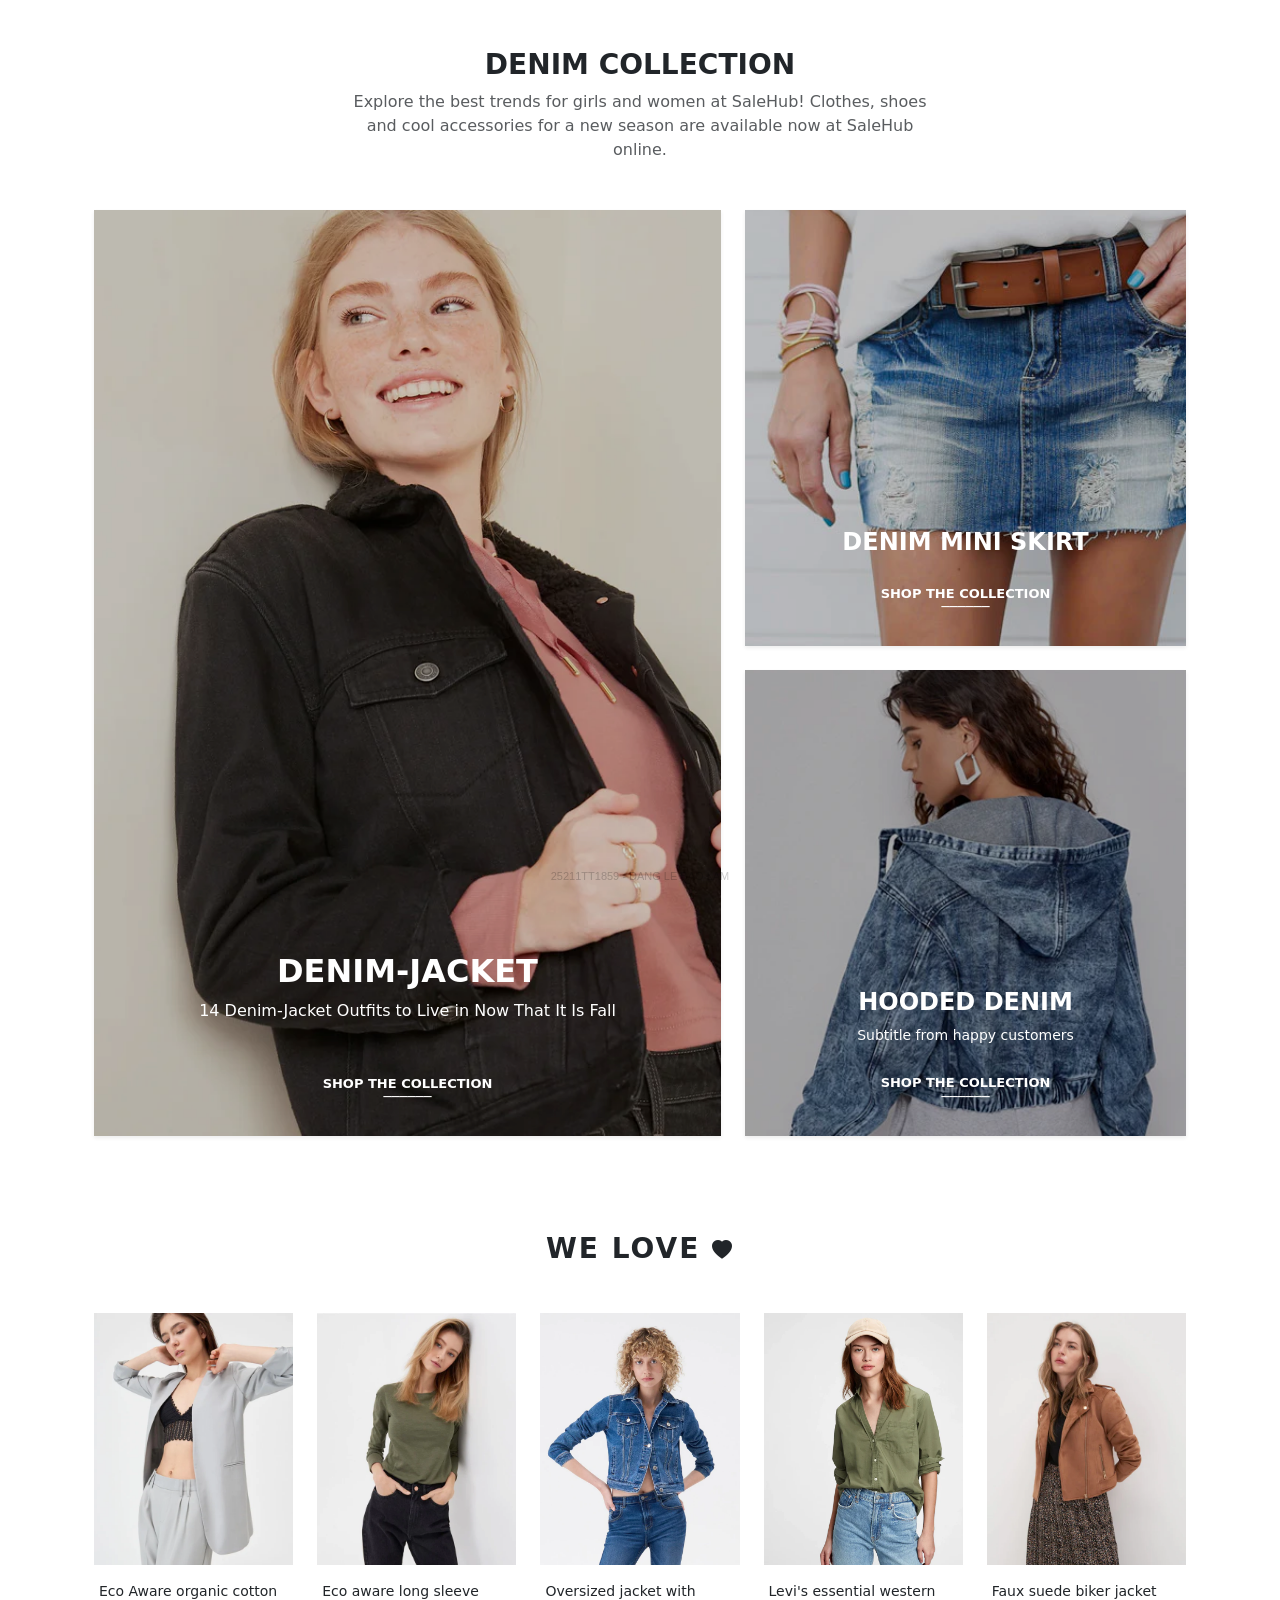
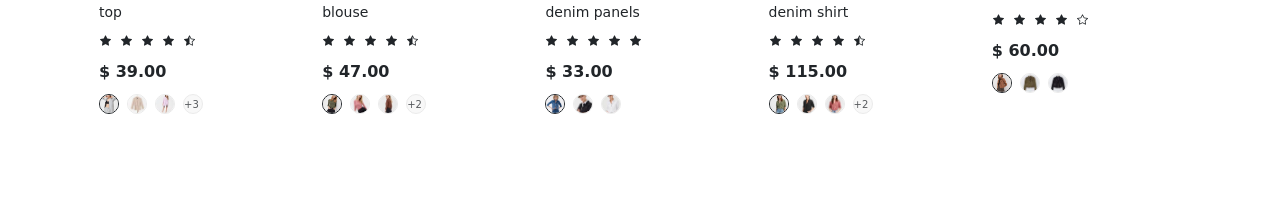
<file: body1.html>
<!DOCTYPE html>
<html lang="en">
<head>
    <meta charset="UTF-8">
    <meta name="viewport" content="width=device-width, initial-scale=1.0">
    <title>Do An 1 - Denim Collection</title>
    <link href="https://cdn.jsdelivr.net/npm/bootstrap@5.3.0/dist/css/bootstrap.min.css" rel="stylesheet">
    <link rel="stylesheet" href="https://cdn.jsdelivr.net/npm/bootstrap-icons@1.11.3/font/bootstrap-icons.min.css">
    <link href="public/css/effect.css" rel="stylesheet">
</head>
<body>
    <div class="body container py-5">
        
        <div class="phan1 mb-5">
            <div class="chude1 text-center mb-4">
                <h3 class="fw-bold text-uppercase">Denim Collection</h3>
                <p class="text-muted mx-auto" style="max-width: 600px;">Explore the best trends for girls and women at SaleHub! Clothes, shoes and cool accessories for a new season are available now at SaleHub online.</p>
            </div>
            <div class="row justify-content-center">
                <div class="box1 row g-4">
                    <div class="col-md-7">
                        <div class="box1-1 position-relative overflow-hidden shadow-sm">
                            <div class="content-box">
                                <h2 class="fw-bold ">DENIM-JACKET</h2>
                                <p class="mb-5">14 Denim-Jacket Outfits to Live in Now That It Is Fall</p>
                                <a href="#" class="shop-link cancellink mb-0 lh-1">SHOP THE COLLECTION</a>
                                <p class="mb-0 lh-1" style="margin-top: -15px;">______</p>
                            </div>
                        </div>
                    </div>

                    <div class="col-md-5 d-flex flex-column gap-4">
                        <div class="box1-2 position-relative overflow-hidden shadow-sm flex-grow-1">
                            <div class="content-box">
                                <h3 class="fw-bold fs-4 mb-4">DENIM MINI SKIRT</h3>
                                <a href="#" class="shop-link cancellink mb-0 lh-1">SHOP THE COLLECTION</a>
                                <p class="mb-0 lh-1" style="margin-top: -15px;">______</p>
                            </div>
                        </div>
                        <div class="box1-3 position-relative overflow-hidden shadow-sm flex-grow-1">
                            <div class="content-box">
                                <h3 class="fw-bold fs-4">HOODED DENIM</h3>
                                <p class="small mb-4">Subtitle from happy customers</p>
                                <a href="#" class="shop-link cancellink">SHOP THE COLLECTION</a>
                                <p class="mb-0 lh-1" style="margin-top: -15px;">______</p>
                            </div>
                        </div>
                    </div>
                </div>
            </div>
        </div>

        <div class="phan2 container py-5">
    <div class="chude2 text-center mb-5">
        <h3 class="fw-bold text-uppercase" style="letter-spacing: 2px;">We Love <span class="bi bi-heart-fill fs-5"></span></h3>
    </div>

    <div class="box2 row row-cols-1 row-cols-md-5 g-4 text-center">
        
        <div class="col">
            <div class="box2-1 h-100">
                <div class="img-wrapper mb-3">
                    <img src="public/img/1_35559729-bb4f-477a-afbb-d695451b9719_540x.jpg" class="img-fluid" alt="product">
                </div>
                <p class="mb-1 dd1" style="font-size: 14px;">Eco Aware organic cotton top</p>
                <div class="danh-gia-sao text-dark small mb-2 dd1">
                    <i class="bi bi-star-fill"></i><i class="bi bi-star-fill"></i><i class="bi bi-star-fill"></i><i class="bi bi-star-fill"></i><i class="bi bi-star-half"></i>
                </div>
                <p class="fw-bold mb-2 dd1">$ 39.00</p>
                <div class="icontron d-flex justify-content-center gap-2 dd1">
                    <span class="dot-color border-dark"><img src="public/img/1_35559729-bb4f-477a-afbb-d695451b9719_540x.jpg"></span>
                    <span class="dot-color"><img src="public/img/5_bcff670c-87f8-47c7-a8f5-7aa2b3e8b472_50x50.jpg"></span>
                    <span class="dot-color"><img src="public/img/1_5cb5d1e1-2c31-499b-9010-ccac2fecf49e_50x50.jpg"></span>
                    <span class="dot-color text-muted" style="font-size: 10px; line-height: 20px;">+3</span>
                </div>
            </div>
        </div>

        <div class="col">
            <div class="box2-2 h-100">
                <div class="img-wrapper mb-3">
                    <img src="public/img/1_bc70b428-ba01-434a-87f7-7fc276929722_540x.jpg" class="img-fluid" alt="product">
                </div>
                <p class="mb-1 dd1" style="font-size: 14px;">Eco aware long sleeve blouse</p>
                <div class="danh-gia-sao text-dark small mb-2 dd1">
                    <i class="bi bi-star-fill"></i><i class="bi bi-star-fill"></i><i class="bi bi-star-fill"></i><i class="bi bi-star-fill"></i><i class="bi bi-star-half"></i>
                </div>
                <p class="fw-bold mb-2 dd1">$ 47.00</p>
                <div class="icontron d-flex justify-content-center gap-2 dd1">
                    <span class="dot-color border-dark"><img src="public/img/1_bc70b428-ba01-434a-87f7-7fc276929722_540x.jpg"></span>
                    <span class="dot-color"><img src="public/img/5_f262bbb4-ddec-4217-8446-2ac307e0ad96_50x50.jpg"></span>
                    <span class="dot-color"><img src="public/img/9_50x50.jpg"></span>
                    <span class="dot-color text-muted" style="font-size: 10px; line-height: 20px;">+2</span>
                </div>
            </div>
        </div>

        <div class="col">
            <div class="box2-3 h-100">
                <div class="img-wrapper mb-3">
                    <img src="public/img/5_225b97d3-5005-45cf-b46e-3d7d6ea50d47_720x.jpg" class="img-fluid" alt="product">
                </div>
                <p class="mb-1 dd1" style="font-size: 14px;">Oversized jacket with denim panels</p>
                <div class="danh-gia-sao text-dark small mb-2 dd1">
                    <i class="bi bi-star-fill"></i><i class="bi bi-star-fill"></i><i class="bi bi-star-fill"></i><i class="bi bi-star-fill"></i><i class="bi bi-star-fill"></i>
                </div>
                <p class="fw-bold mb-2 dd1">$ 33.00</p>
                <div class="icontron d-flex justify-content-center gap-2 dd1">
                    <span class="dot-color border-dark"><img src="public/img/5_225b97d3-5005-45cf-b46e-3d7d6ea50d47_720x.jpg"></span>
                    <span class="dot-color"><img src="public/img/1_e35958cd-3f41-4262-85ab-017f8a776679_50x50.jpg"></span>
                    <span class="dot-color"><img src="public/img/1_d698b06f-6999-4580-ac7e-b27317b686f4_50x50.jpg"></span>
                </div>
            </div>
        </div>

        <div class="col">
            <div class="box2-4 h-100">
                <div class="img-wrapper mb-3">
                    <img src="public/img/1_c0df3076-19c1-4535-a664-270cf6e05ab5_720x.jpg" class="img-fluid" alt="product">
                </div>
                <p class="mb-1 dd1" style="font-size: 14px;">Levi's essential western denim shirt</p>
                <div class="danh-gia-sao text-dark small mb-2 dd1">
                    <i class="bi bi-star-fill"></i><i class="bi bi-star-fill"></i><i class="bi bi-star-fill"></i><i class="bi bi-star-fill"></i><i class="bi bi-star-half"></i>
                </div>
                <p class="fw-bold mb-2 dd1">$ 115.00</p>
                <div class="icontron d-flex justify-content-center gap-2 dd1">
                    <span class="dot-color border-dark"><img src="public/img/1_c0df3076-19c1-4535-a664-270cf6e05ab5_720x.jpg"></span>
                    <span class="dot-color"><img src="public/img/6_bcd1a33d-2c02-407b-a5a5-6c1b3e43199b_50x50.jpg"></span>
                    <span class="dot-color"><img src="public/img/7_7d379fe4-a861-4ff4-a474-15b70e999b6a_50x50.jpg"></span>
                    <span class="dot-color text-muted" style="font-size: 10px; line-height: 20px;">+2</span>
                </div>
            </div>
        </div>

        <div class="col">
            <div class="box2-5 h-100">
                <div class="img-wrapper mb-3">
                    <img src="public/img/1_8624266d-ffc8-44db-b030-5f62c62138d5_540x.jpg" class="img-fluid" alt="product">
                </div>
                <p class="mb-1 dd1" style="font-size: 14px;">Faux suede biker jacket</p>
                <div class="danh-gia-sao text-dark small mb-2 dd1">
                    <i class="bi bi-star-fill"></i><i class="bi bi-star-fill"></i><i class="bi bi-star-fill"></i><i class="bi bi-star-fill"></i><i class="bi bi-star"></i>
                </div>
                <p class="fw-bold mb-2 dd1">$ 60.00</p>
                <div class="icontron d-flex justify-content-center gap-2 dd1">
                    <span class="dot-color border-dark"><img src="public/img/1_8624266d-ffc8-44db-b030-5f62c62138d5_540x.jpg"></span>
                    <span class="dot-color"><img src="public/img/4_134c3653-e3f1-4c43-8367-086c066c1762_50x50.jpg"></span>
                    <span class="dot-color"><img src="public/img/6_357432d4-bdfd-446f-aaff-fd28dbba3109_50x50.jpg"></span>
                </div>
            </div>
        </div>
    </div>
</div>
    </div>
</body>
</html>
</file>
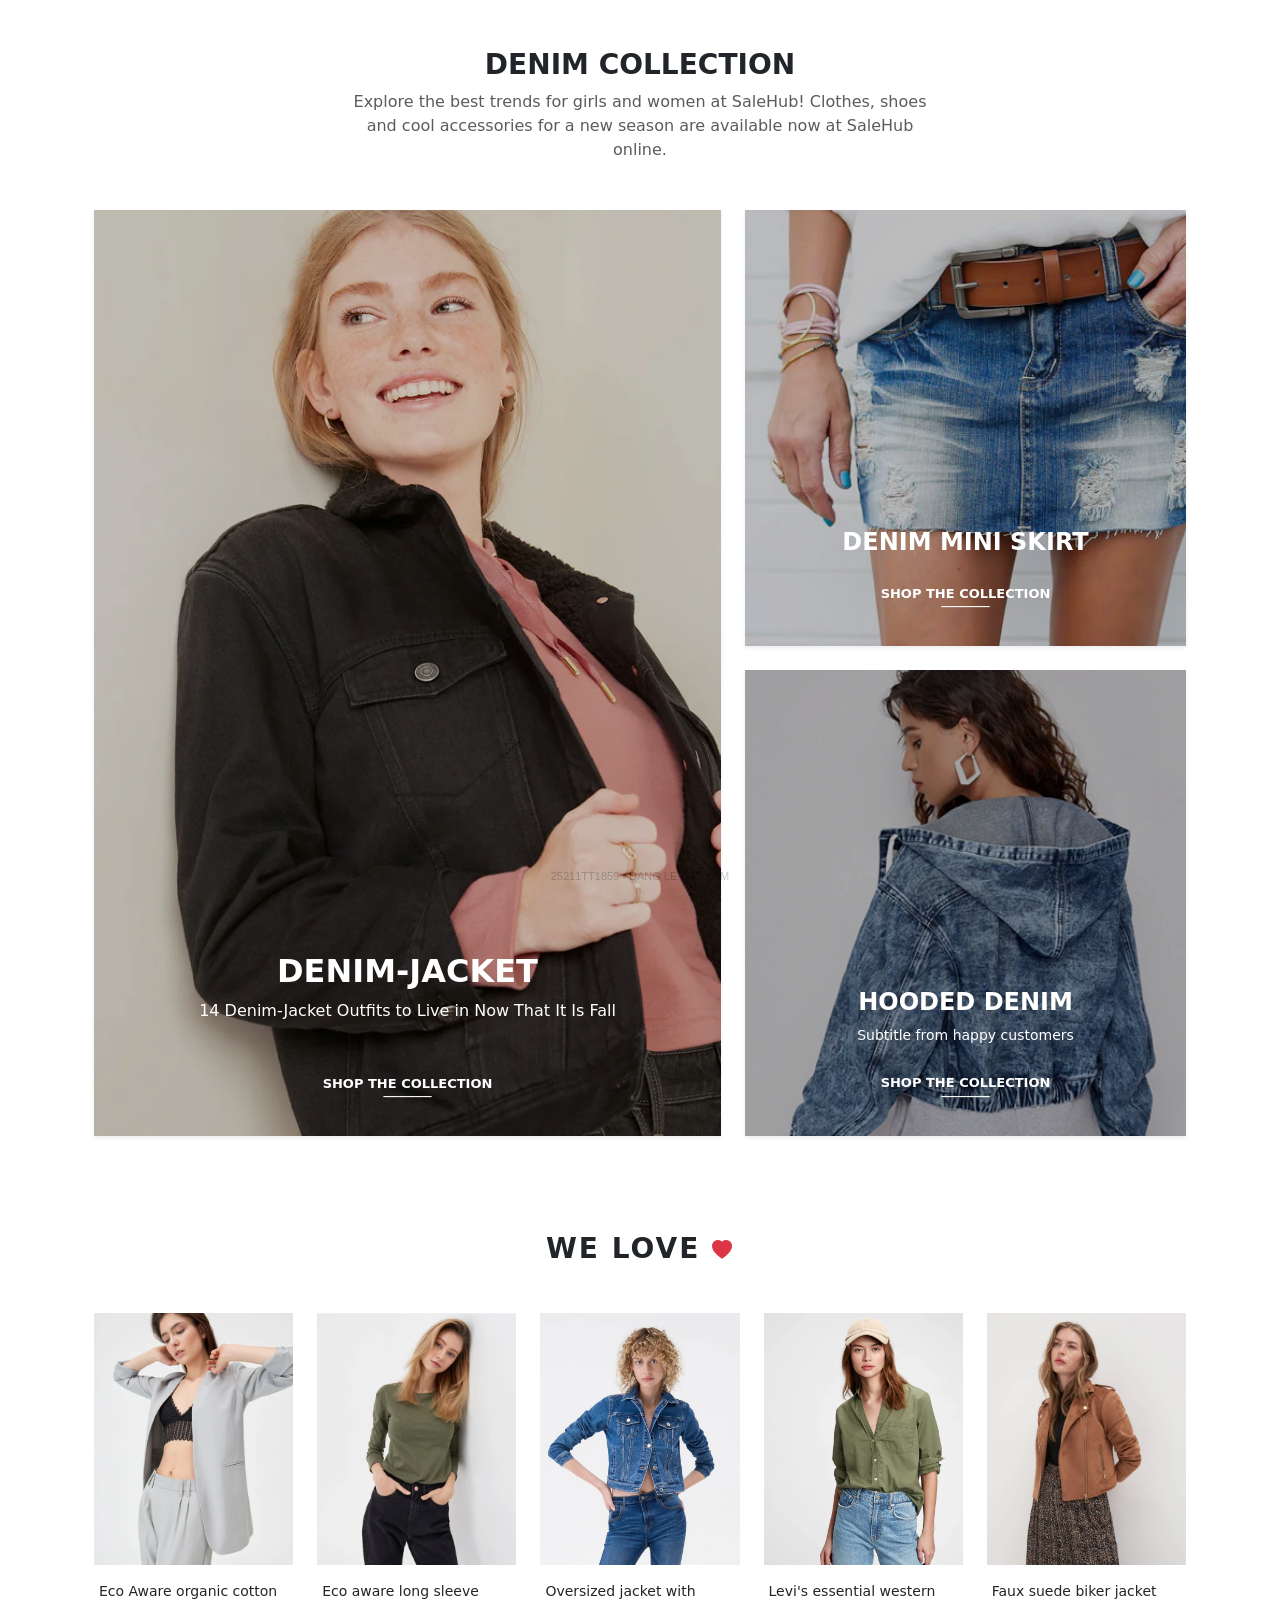
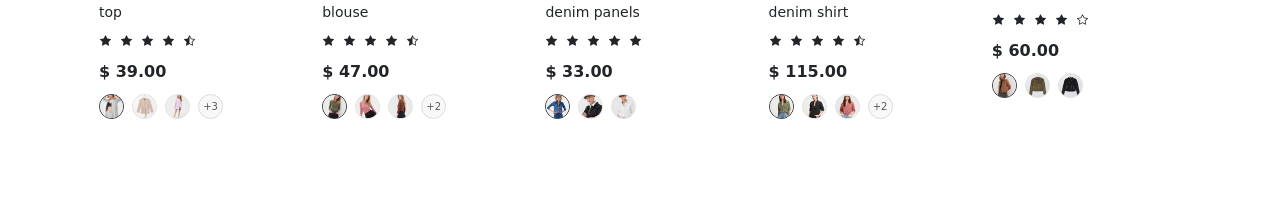
<file: body1new.html>
<!DOCTYPE html>
<html lang="en">
<head>
    <meta charset="UTF-8">
    <meta name="viewport" content="width=device-width, initial-scale=1.0">
    <title>Do An 1 - Denim Collection</title>
    <link href="https://cdn.jsdelivr.net/npm/bootstrap@5.3.0/dist/css/bootstrap.min.css" rel="stylesheet">
    <link rel="stylesheet" href="https://cdn.jsdelivr.net/npm/bootstrap-icons@1.11.3/font/bootstrap-icons.min.css">
    <link href="public/css/effect.css" rel="stylesheet">
    <style>
        /* CSS bổ sung để đảm bảo các chấm màu hiển thị tốt */
        .dot-color {
            display: inline-block;
            width: 25px;
            height: 25px;
            border-radius: 50%;
            overflow: hidden;
            border: 1px solid #ddd;
            cursor: pointer;
        }
        .dot-color img {
            width: 100%;
            height: 100%;
            object-fit: cover;
        }
        .img-wrapper img {
            transition: transform 0.3s ease;
        }
        .img-wrapper:hover img {
            transform: scale(1.05);
        }
    </style>
</head>
<body>
    <div class="body container py-5">
        
        <div class="phan1 mb-5">
            <div class="chude1 text-center mb-4">
                <h3 class="fw-bold text-uppercase">Denim Collection</h3>
                <p class="text-muted mx-auto" style="max-width: 600px;">Explore the best trends for girls and women at SaleHub! Clothes, shoes and cool accessories for a new season are available now at SaleHub online.</p>
            </div>
            <div class="row justify-content-center">
                <div class="box1 row g-4">
                    <div class="col-md-7">
                        <div class="box1-1 position-relative overflow-hidden shadow-sm">
                            <div class="content-box">
                                <h2 class="fw-bold ">DENIM-JACKET</h2>
                                <p class="mb-5">14 Denim-Jacket Outfits to Live in Now That It Is Fall</p>
                                <a href="#" class="shop-link cancellink mb-0 lh-1">SHOP THE COLLECTION</a>
                                <p class="mb-0 lh-1" style="margin-top: -15px;">______</p>
                            </div>
                        </div>
                    </div>

                    <div class="col-md-5 d-flex flex-column gap-4">
                        <div class="box1-2 position-relative overflow-hidden shadow-sm flex-grow-1">
                            <div class="content-box">
                                <h3 class="fw-bold fs-4 mb-4">DENIM MINI SKIRT</h3>
                                <a href="#" class="shop-link cancellink mb-0 lh-1">SHOP THE COLLECTION</a>
                                <p class="mb-0 lh-1" style="margin-top: -15px;">______</p>
                            </div>
                        </div>
                        <div class="box1-3 position-relative overflow-hidden shadow-sm flex-grow-1">
                            <div class="content-box">
                                <h3 class="fw-bold fs-4">HOODED DENIM</h3>
                                <p class="small mb-4">Subtitle from happy customers</p>
                                <a href="#" class="shop-link cancellink">SHOP THE COLLECTION</a>
                                <p class="mb-0 lh-1" style="margin-top: -15px;">______</p>
                            </div>
                        </div>
                    </div>
                </div>
            </div>
        </div>

        <div class="phan2 container py-5">
            <div class="chude2 text-center mb-5">
                <h3 class="fw-bold text-uppercase" style="letter-spacing: 2px;">We Love <span class="bi bi-heart-fill fs-5 text-danger"></span></h3>
            </div>

            <div class="box2 row row-cols-2 row-cols-md-5 g-4 text-center">
                
                <div class="col">
                    <div class="box2-1 h-100">
                        <div class="img-wrapper mb-3">
                            <img src="public/img/1_35559729-bb4f-477a-afbb-d695451b9719_540x.jpg" class="img-fluid" alt="product">
                        </div>
                        <p class="mb-1 dd1" style="font-size: 14px;">Eco Aware organic cotton top</p>
                        <div class="danh-gia-sao text-dark small mb-2 dd1">
                            <i class="bi bi-star-fill"></i><i class="bi bi-star-fill"></i><i class="bi bi-star-fill"></i><i class="bi bi-star-fill"></i><i class="bi bi-star-half"></i>
                        </div>
                        <p class="fw-bold mb-2 dd1">$ 39.00</p>
                        <div class="icontron d-flex justify-content-center gap-2 dd1">
                            <span class="dot-color border-dark"><img src="public/img/1_35559729-bb4f-477a-afbb-d695451b9719_540x.jpg"></span>
                            <span class="dot-color"><img src="public/img/5_bcff670c-87f8-47c7-a8f5-7aa2b3e8b472_50x50.jpg"></span>
                            <span class="dot-color"><img src="public/img/1_5cb5d1e1-2c31-499b-9010-ccac2fecf49e_50x50.jpg"></span>
                            <span class="dot-color text-muted d-flex align-items-center justify-content-center" style="font-size: 10px;">+3</span>
                        </div>
                    </div>
                </div>

                <div class="col">
                    <div class="box2-2 h-100">
                        <div class="img-wrapper mb-3">
                            <img src="public/img/1_bc70b428-ba01-434a-87f7-7fc276929722_540x.jpg" class="img-fluid" alt="product">
                        </div>
                        <p class="mb-1 dd1" style="font-size: 14px;">Eco aware long sleeve blouse</p>
                        <div class="danh-gia-sao text-dark small mb-2 dd1">
                            <i class="bi bi-star-fill"></i><i class="bi bi-star-fill"></i><i class="bi bi-star-fill"></i><i class="bi bi-star-fill"></i><i class="bi bi-star-half"></i>
                        </div>
                        <p class="fw-bold mb-2 dd1">$ 47.00</p>
                        <div class="icontron d-flex justify-content-center gap-2 dd1">
                            <span class="dot-color border-dark"><img src="public/img/1_bc70b428-ba01-434a-87f7-7fc276929722_540x.jpg"></span>
                            <span class="dot-color"><img src="public/img/5_f262bbb4-ddec-4217-8446-2ac307e0ad96_50x50.jpg"></span>
                            <span class="dot-color"><img src="public/img/9_50x50.jpg"></span>
                            <span class="dot-color text-muted d-flex align-items-center justify-content-center" style="font-size: 10px;">+2</span>
                        </div>
                    </div>
                </div>

                <div class="col">
                    <div class="box2-3 h-100">
                        <div class="img-wrapper mb-3">
                            <img src="public/img/5_225b97d3-5005-45cf-b46e-3d7d6ea50d47_720x.jpg" class="img-fluid" alt="product">
                        </div>
                        <p class="mb-1 dd1" style="font-size: 14px;">Oversized jacket with denim panels</p>
                        <div class="danh-gia-sao text-dark small mb-2 dd1">
                            <i class="bi bi-star-fill"></i><i class="bi bi-star-fill"></i><i class="bi bi-star-fill"></i><i class="bi bi-star-fill"></i><i class="bi bi-star-fill"></i>
                        </div>
                        <p class="fw-bold mb-2 dd1">$ 33.00</p>
                        <div class="icontron d-flex justify-content-center gap-2 dd1">
                            <span class="dot-color border-dark"><img src="public/img/5_225b97d3-5005-45cf-b46e-3d7d6ea50d47_720x.jpg"></span>
                            <span class="dot-color"><img src="public/img/1_e35958cd-3f41-4262-85ab-017f8a776679_50x50.jpg"></span>
                            <span class="dot-color"><img src="public/img/1_d698b06f-6999-4580-ac7e-b27317b686f4_50x50.jpg"></span>
                        </div>
                    </div>
                </div>

                <div class="col">
                    <div class="box2-4 h-100">
                        <div class="img-wrapper mb-3">
                            <img src="public/img/1_c0df3076-19c1-4535-a664-270cf6e05ab5_720x.jpg" class="img-fluid" alt="product">
                        </div>
                        <p class="mb-1 dd1" style="font-size: 14px;">Levi's essential western denim shirt</p>
                        <div class="danh-gia-sao text-dark small mb-2 dd1">
                            <i class="bi bi-star-fill"></i><i class="bi bi-star-fill"></i><i class="bi bi-star-fill"></i><i class="bi bi-star-fill"></i><i class="bi bi-star-half"></i>
                        </div>
                        <p class="fw-bold mb-2 dd1">$ 115.00</p>
                        <div class="icontron d-flex justify-content-center gap-2 dd1">
                            <span class="dot-color border-dark"><img src="public/img/1_c0df3076-19c1-4535-a664-270cf6e05ab5_720x.jpg"></span>
                            <span class="dot-color"><img src="public/img/6_bcd1a33d-2c02-407b-a5a5-6c1b3e43199b_50x50.jpg"></span>
                            <span class="dot-color"><img src="public/img/7_7d379fe4-a861-4ff4-a474-15b70e999b6a_50x50.jpg"></span>
                            <span class="dot-color text-muted d-flex align-items-center justify-content-center" style="font-size: 10px;">+2</span>
                        </div>
                    </div>
                </div>

                <div class="col d-none d-md-block">
                    <div class="box2-5 h-100">
                        <div class="img-wrapper mb-3">
                            <img src="public/img/1_8624266d-ffc8-44db-b030-5f62c62138d5_540x.jpg" class="img-fluid" alt="product">
                        </div>
                        <p class="mb-1 dd1" style="font-size: 14px;">Faux suede biker jacket</p>
                        <div class="danh-gia-sao text-dark small mb-2 dd1">
                            <i class="bi bi-star-fill"></i><i class="bi bi-star-fill"></i><i class="bi bi-star-fill"></i><i class="bi bi-star-fill"></i><i class="bi bi-star"></i>
                        </div>
                        <p class="fw-bold mb-2 dd1">$ 60.00</p>
                        <div class="icontron d-flex justify-content-center gap-2 dd1">
                            <span class="dot-color border-dark"><img src="public/img/1_8624266d-ffc8-44db-b030-5f62c62138d5_540x.jpg"></span>
                            <span class="dot-color"><img src="public/img/4_134c3653-e3f1-4c43-8367-086c066c1762_50x50.jpg"></span>
                            <span class="dot-color"><img src="public/img/6_357432d4-bdfd-446f-aaff-fd28dbba3109_50x50.jpg"></span>
                        </div>
                    </div>
                </div>

            </div>
        </div>
    </div>
</body>
</html>
</file>
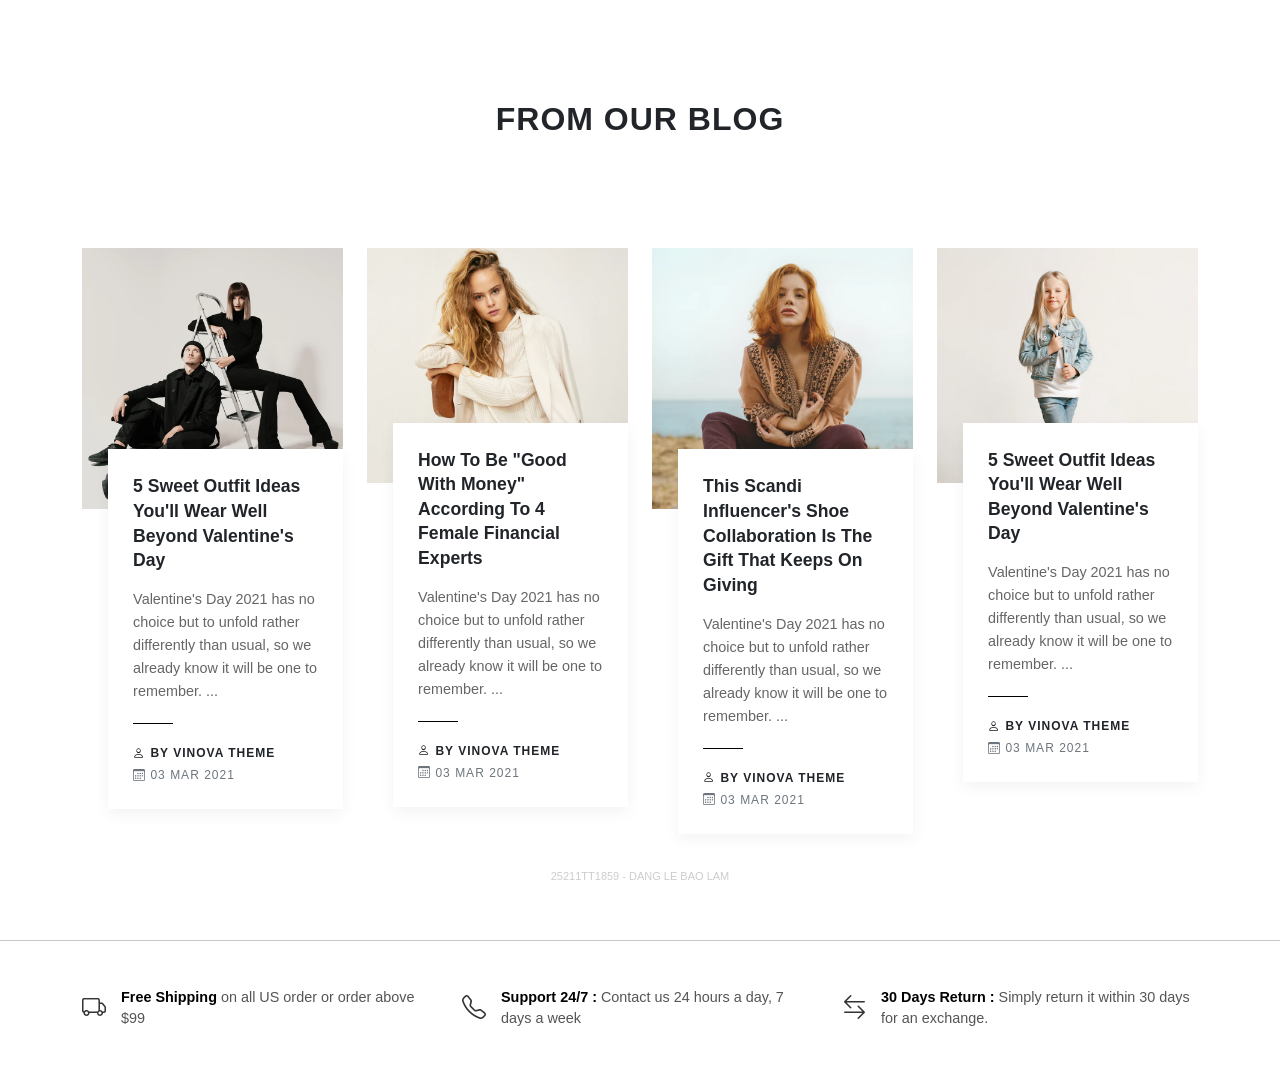
<file: body3.html>
<!DOCTYPE html>
<html lang="en">
<head>
    <meta charset="UTF-8">
    <meta name="viewport" content="width=device-width, initial-scale=1.0">
    <title>Do An 1</title>
    <link href="https://cdn.jsdelivr.net/npm/bootstrap@5.3.2/dist/css/bootstrap.min.css" rel="stylesheet">
    <link rel="stylesheet" href="https://cdn.jsdelivr.net/npm/bootstrap-icons@1.11.3/font/bootstrap-icons.min.css">
    <link href="public/css/effect.css" rel="stylesheet">
    <style>
        body { font-family: 'Arial', sans-serif; background-color: #fff; }
        .box6 { padding: 60px 0; }
        .section-title { font-weight: 800; text-align: center; margin-bottom: 50px; letter-spacing: 1px; }
        
        /* Tạo hiệu ứng thẻ nội dung đè lên ảnh */
        .box6 > div { position: relative; margin-bottom: 30px; }
        .box6 img { width: 100%; display: block; }
        
        /* Custom nội dung giống ảnh */
        [class*="box6-"][class$="nd"] {
            background: white;
            padding: 25px;
            width: 90%;
            margin-top: -60px; /* Đẩy nội dung lên đè ảnh */
            margin-left: auto;
            position: relative;
            z-index: 10;
            box-shadow: 0 5px 15px rgba(0,0,0,0.05);
        }

        h4 { font-size: 1.1rem; font-weight: bold; line-height: 1.4; margin-bottom: 15px; }
        .excerpt { font-size: 0.9rem; color: #666; line-height: 1.6; }
        .divider { border: none; border-top: 1px solid #000; width: 40px; margin: 20px 0; }
        .author-info { font-size: 0.75rem; letter-spacing: 1px; }
        
        /* Footer section */
        .endbody { padding: 30px 0; font-size: 0.9rem; color: #555; }
        .endbody i { font-size: 1.5rem; margin-right: 15px; color: #333; }
        .endbody b { color: #000; }
    </style>
</head>
<body>
    <div class="container body">
        <h2 class="section-title" style="padding-top: 100px ;">FROM OUR BLOG</h2>
        
        <div class="row box6">
            <div class="col-md-3 box6-1">
                <img src="public/img/blog-1_900x.png">
                <div class="box6-1nd">
                    <h4>5 Sweet Outfit Ideas You'll Wear Well Beyond Valentine's Day</h4>
                    <p class="excerpt">Valentine's Day 2021 has no choice but to unfold rather differently than usual, so we already know it will be one to remember. ...</p>
                    <div class="divider"></div>
                    <p class="author-info mb-1"><i class="bi bi-person"></i> <b>BY VINOVA THEME</b></p>
                    <p class="author-info text-secondary mb-0"><i class="bi bi-calendar3"></i> 03 MAR 2021</p>
                </div>
            </div>

            <div class="col-md-3 box6-2">
                <img class="cutfoot" src="public/img/blog-2_900x.png">
                <div class="box6-2nd">
                    <h4>How To Be "Good With Money" According To 4 Female Financial Experts</h4>
                    <p class="excerpt">Valentine's Day 2021 has no choice but to unfold rather differently than usual, so we already know it will be one to remember. ...</p>
                    <div class="divider"></div>
                    <p class="author-info mb-1"><i class="bi bi-person"></i> <b>BY VINOVA THEME</b></p>
                    <p class="author-info text-secondary mb-0"><i class="bi bi-calendar3"></i> 03 MAR 2021</p>
                </div>
            </div>

            <div class="col-md-3 box6-3">
                <img src="public/img/blog-3_900x.png">
                <div class="box6-3nd">
                    <h4>This Scandi Influencer's Shoe Collaboration Is The Gift That Keeps On Giving</h4>
                    <p class="excerpt">Valentine's Day 2021 has no choice but to unfold rather differently than usual, so we already know it will be one to remember. ...</p>
                    <div class="divider"></div>
                    <p class="author-info mb-1"><i class="bi bi-person"></i> <b>BY VINOVA THEME</b></p>
                    <p class="author-info text-secondary mb-0"><i class="bi bi-calendar3"></i> 03 MAR 2021</p>
                </div>
            </div>

            <div class="col-md-3 box6-4">
                <img class="cutfoot" src="public/img/blog-4_900x.png">
                <div class="box6-4nd">
                    <h4>5 Sweet Outfit Ideas You'll Wear Well Beyond Valentine's Day</h4>
                    <p class="excerpt">Valentine's Day 2021 has no choice but to unfold rather differently than usual, so we already know it will be one to remember. ...</p>
                    <div class="divider"></div>
                    <p class="author-info mb-1"><i class="bi bi-person"></i> <b>BY VINOVA THEME</b></p>
                    <p class="author-info text-secondary mb-0"><i class="bi bi-calendar3"></i> 03 MAR 2021</p>
                </div>
            </div>
        </div>

        <hr>

        <div class="row endbody text-center text-md-start">
            <div class="col-md-4 ndk1 mb-3">
                <div class="d-flex align-items-center justify-content-center justify-content-md-start">
                    <i class="bi bi-truck"></i>
                    <span><b>Free Shipping</b> on all US order or order above $99</span>
                </div>
            </div>
            <div class="col-md-4 ndk2 mb-3">
                <div class="d-flex align-items-center justify-content-center justify-content-md-start">
                    <i class="bi bi-telephone"></i>
                    <span><b>Support 24/7 :</b> Contact us 24 hours a day, 7 days a week</span>
                </div>
            </div>
            <div class="col-md-4 ndk3 mb-3">
                <div class="d-flex align-items-center justify-content-center justify-content-md-start">
                    <i class="bi bi-arrow-left-right"></i>
                    <span><b>30 Days Return :</b> Simply return it within 30 days for an exchange.</span>
                </div>
            </div>
        </div>
    </div>
</body>
</html>
</file>
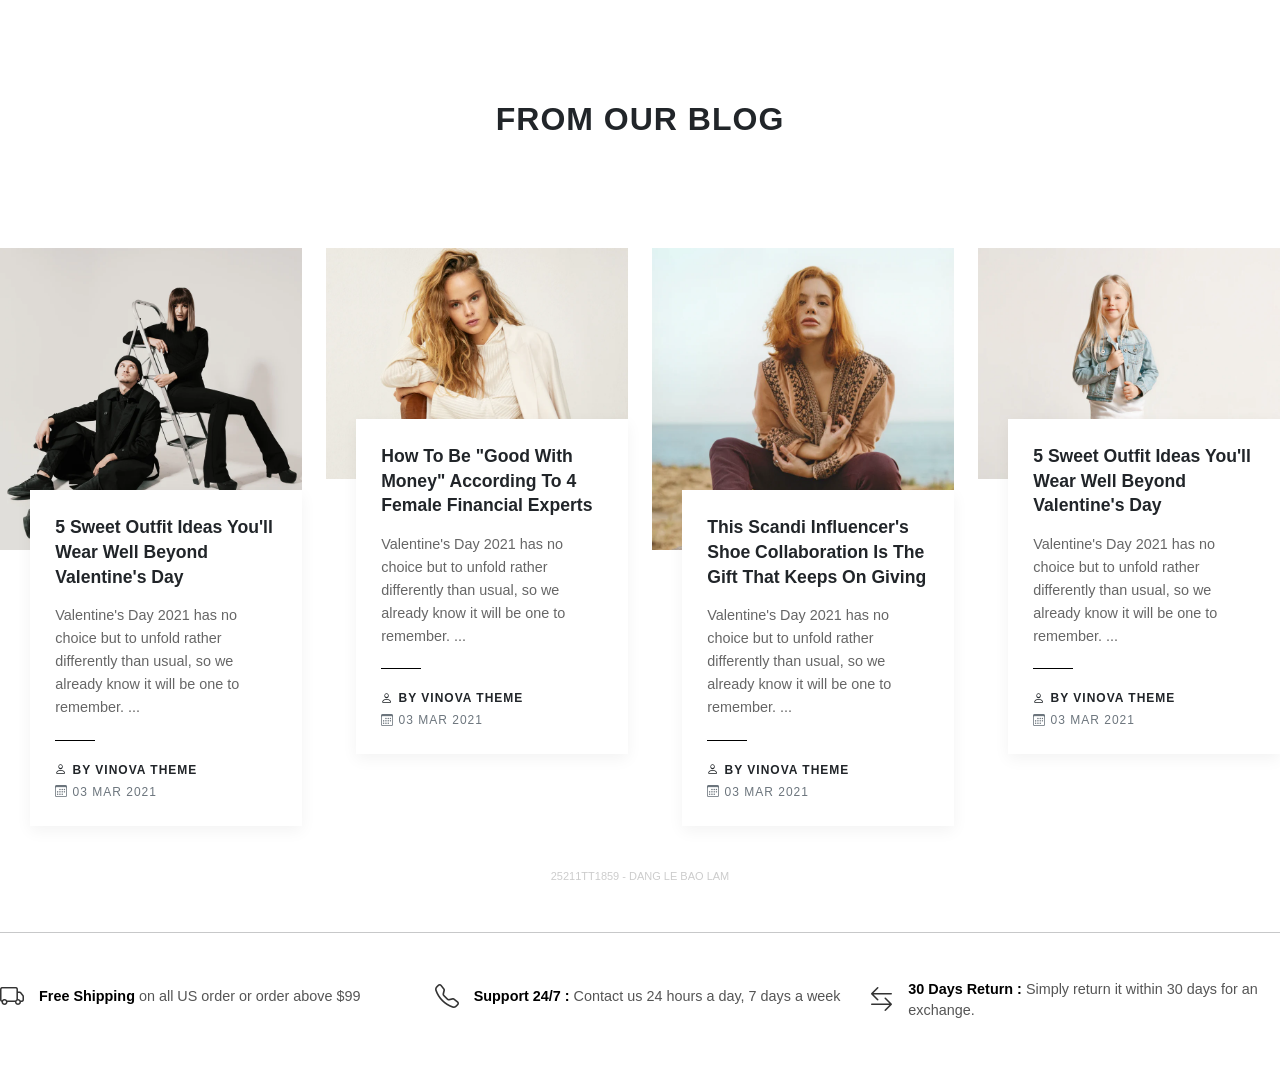
<file: body3new.html>
<!DOCTYPE html>
<html lang="en">
<head>
    <meta charset="UTF-8">
    <meta name="viewport" content="width=device-width, initial-scale=1.0">
    <title>Do An 1</title>
    <link href="https://cdn.jsdelivr.net/npm/bootstrap@5.3.2/dist/css/bootstrap.min.css" rel="stylesheet">
    <link rel="stylesheet" href="https://cdn.jsdelivr.net/npm/bootstrap-icons@1.11.3/font/bootstrap-icons.min.css">
    <link href="public/css/effect.css" rel="stylesheet">
    <style>
        body { font-family: 'Arial', sans-serif; background-color: #fff; }
        .box6 { padding: 60px 0; }
        .section-title { font-weight: 800; text-align: center; margin-bottom: 50px; letter-spacing: 1px; }
        
        /* Tạo hiệu ứng thẻ nội dung đè lên ảnh */
        .box6 > div { position: relative; margin-bottom: 30px; }
        .box6 img { width: 100%; display: block; }
        
        /* Custom nội dung giống ảnh */
        [class*="box6-"][class$="nd"] {
            background: white;
            padding: 25px;
            width: 90%;
            margin-top: -60px; /* Đẩy nội dung lên đè ảnh */
            margin-left: auto;
            position: relative;
            z-index: 10;
            box-shadow: 0 5px 15px rgba(0,0,0,0.05);
        }

        h4 { font-size: 1.1rem; font-weight: bold; line-height: 1.4; margin-bottom: 15px; }
        .excerpt { font-size: 0.9rem; color: #666; line-height: 1.6; }
        .divider { border: none; border-top: 1px solid #000; width: 40px; margin: 20px 0; }
        .author-info { font-size: 0.75rem; letter-spacing: 1px; }
        
        /* Footer section */
        .endbody { padding: 30px 0; font-size: 0.9rem; color: #555; }
        .endbody i { font-size: 1.5rem; margin-right: 15px; color: #333; }
        .endbody b { color: #000; }
    </style>
</head>
<body>
    <div class="phan6">
        <h2 class="section-title" style="padding-top: 100px ;">FROM OUR BLOG</h2>
        
        <div class="row box6">
            <div class="col-md-3 box6-1">
                <img src="public/img/blog-1_900x.png">
                <div class="box6-1nd">
                    <h4>5 Sweet Outfit Ideas You'll Wear Well Beyond Valentine's Day</h4>
                    <p class="excerpt">Valentine's Day 2021 has no choice but to unfold rather differently than usual, so we already know it will be one to remember. ...</p>
                    <div class="divider"></div>
                    <p class="author-info mb-1"><i class="bi bi-person"></i> <b>BY VINOVA THEME</b></p>
                    <p class="author-info text-secondary mb-0"><i class="bi bi-calendar3"></i> 03 MAR 2021</p>
                </div>
            </div>

            <div class="col-md-3 box6-2 d-none d-md-block">
                <img class="cutfoot" src="public/img/blog-2_900x.png">
                <div class="box6-2nd">
                    <h4>How To Be "Good With Money" According To 4 Female Financial Experts</h4>
                    <p class="excerpt">Valentine's Day 2021 has no choice but to unfold rather differently than usual, so we already know it will be one to remember. ...</p>
                    <div class="divider"></div>
                    <p class="author-info mb-1"><i class="bi bi-person"></i> <b>BY VINOVA THEME</b></p>
                    <p class="author-info text-secondary mb-0"><i class="bi bi-calendar3"></i> 03 MAR 2021</p>
                </div>
            </div>

            <div class="col-md-3 box6-3 d-none d-md-block">
                <img src="public/img/blog-3_900x.png">
                <div class="box6-3nd">
                    <h4>This Scandi Influencer's Shoe Collaboration Is The Gift That Keeps On Giving</h4>
                    <p class="excerpt">Valentine's Day 2021 has no choice but to unfold rather differently than usual, so we already know it will be one to remember. ...</p>
                    <div class="divider"></div>
                    <p class="author-info mb-1"><i class="bi bi-person"></i> <b>BY VINOVA THEME</b></p>
                    <p class="author-info text-secondary mb-0"><i class="bi bi-calendar3"></i> 03 MAR 2021</p>
                </div>
            </div>

            <div class="col-md-3 box6-4 d-none d-md-block">
                <img class="cutfoot" src="public/img/blog-4_900x.png">
                <div class="box6-4nd">
                    <h4>5 Sweet Outfit Ideas You'll Wear Well Beyond Valentine's Day</h4>
                    <p class="excerpt">Valentine's Day 2021 has no choice but to unfold rather differently than usual, so we already know it will be one to remember. ...</p>
                    <div class="divider"></div>
                    <p class="author-info mb-1"><i class="bi bi-person"></i> <b>BY VINOVA THEME</b></p>
                    <p class="author-info text-secondary mb-0"><i class="bi bi-calendar3"></i> 03 MAR 2021</p>
                </div>
            </div>
        </div>

        <hr>

        <div class="row endbody text-center text-md-start">
            <div class="col-md-4 ndk1 mb-3">
                <div class="d-flex align-items-center justify-content-center justify-content-md-start">
                    <i class="bi bi-truck"></i>
                    <span><b>Free Shipping</b> on all US order or order above $99</span>
                </div>
            </div>
            <div class="col-md-4 ndk2 mb-3">
                <div class="d-flex align-items-center justify-content-center justify-content-md-start">
                    <i class="bi bi-telephone"></i>
                    <span><b>Support 24/7 :</b> Contact us 24 hours a day, 7 days a week</span>
                </div>
            </div>
            <div class="col-md-4 ndk3 mb-3">
                <div class="d-flex align-items-center justify-content-center justify-content-md-start">
                    <i class="bi bi-arrow-left-right"></i>
                    <span><b>30 Days Return :</b> Simply return it within 30 days for an exchange.</span>
                </div>
            </div>
        </div>
    </div>
</body>
</html>
</file>
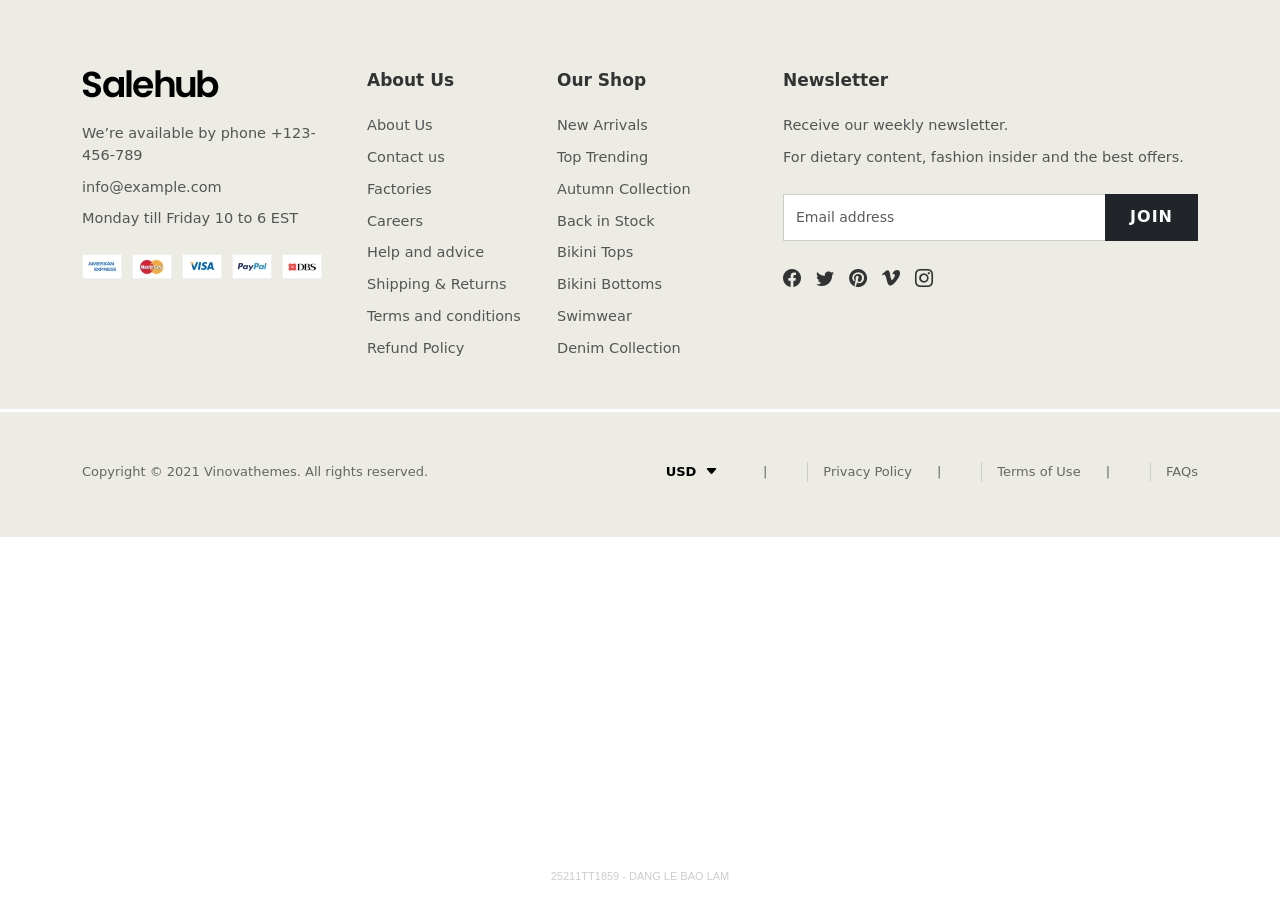
<file: footer.html>
<!DOCTYPE html>
<html lang="en">
<head>
    <meta charset="UTF-8">
    <meta name="viewport" content="width=device-width, initial-scale=1.0">
    <title>Salehub Footer</title>
    <link href="https://cdn.jsdelivr.net/npm/bootstrap@5.3.3/dist/css/bootstrap.min.css" rel="stylesheet">
    <link rel="stylesheet" href="https://cdn.jsdelivr.net/npm/bootstrap-icons@1.11.3/font/bootstrap-icons.min.css">
    <link rel="stylesheet" href="public/css/effect.css">
</head>
<body>

    <footer class="footer-section">
        <div class="container">
            <div class="noidungtren row">
                <div class="cot1 col-12 col-md-6 col-lg-3">
                    <img class="footer-logo" src="public/img/logo_350x.png" alt="Salehub">
                    <p>We’re available by phone +123-456-789</p>
                    <p>info@example.com</p>
                    <p>Monday till Friday 10 to 6 EST</p>
                    <div class="payment-icons mt-4">
                        <img src="public/img/paypal_240x.png" alt="Payment">
                    </div>
                </div>

                <div class="cot2 col-6 col-md-3 col-lg-2">
                    <h4 class="footer-heading">About Us</h4>
                    <p>About Us</p>
                    <p>Contact us</p>
                    <p>Factories</p>
                    <p>Careers</p>
                    <p>Help and advice</p>
                    <p>Shipping & Returns</p>
                    <p>Terms and conditions</p>
                    <p>Refund Policy</p>
                </div>

                <div class="cot3 col-6 col-md-3 col-lg-2">
                    <h4 class="footer-heading">Our Shop</h4>
                    <p>New Arrivals</p>
                    <p>Top Trending</p>
                    <p>Autumn Collection</p>
                    <p>Back in Stock</p>
                    <p>Bikini Tops</p>
                    <p>Bikini Bottoms</p>
                    <p>Swimwear</p>
                    <p>Denim Collection</p>
                </div>

                <div class="cot4 col-12 col-lg-5 ps-lg-5">
                    <h4 class="footer-heading">Newsletter</h4>
                    <p>Receive our weekly newsletter.</p>
                    <p>For dietary content, fashion insider and the best offers.</p>
                    <div class="newsletter-form input-group">
                        <input type="email" class="form-control shadow-none" placeholder="Email address">
                        <button class="btn btn-dark fw-bold px-4 join1" type="button">Join</button>
                    </div>
                    <div class="social-links mt-4">
                        <span class="bi bi-facebook" style="margin-right:  10px;"></span>
                        <span class="bi bi-twitter" style="margin-right:  10px;"></span>
                        <span class="bi bi-pinterest" style="margin-right:  10px;"></span>
                        <span class="bi bi-vimeo" style="margin-right:  10px;"></span>
                        <span class="bi bi-instagram" style="margin-right:  10px;"></span>
                    </div>
                </div>
            </div>

            <hr class="footer-divider">

            <div class="noidungduoi d-flex flex-column flex-md-row justify-content-between align-items-center">
                <div class="noidung1 mb-3 mb-md-0">
                    Copyright © 2021 Vinovathemes. All rights reserved.
                </div>
                <div class="noidung2">
                    <div class="footer-bottom-links d-flex align-items-center">
                        <span class="currency">USD <i class="bi bi-caret-down-fill ms-1"></i></span>
                        <span style="padding: 25px;">|</span>
                        <span class="link-item">Privacy Policy </span>
                        <span style="padding: 25px;">|</span>
                        <span class="link-item">Terms of Use </span>
                        <span style="padding: 25px;">|</span>
                        <span class="link-item">FAQs </span>
                    </div>
                </div>
            </div>
        </div>
    </footer>

</body>
</html>
</file>
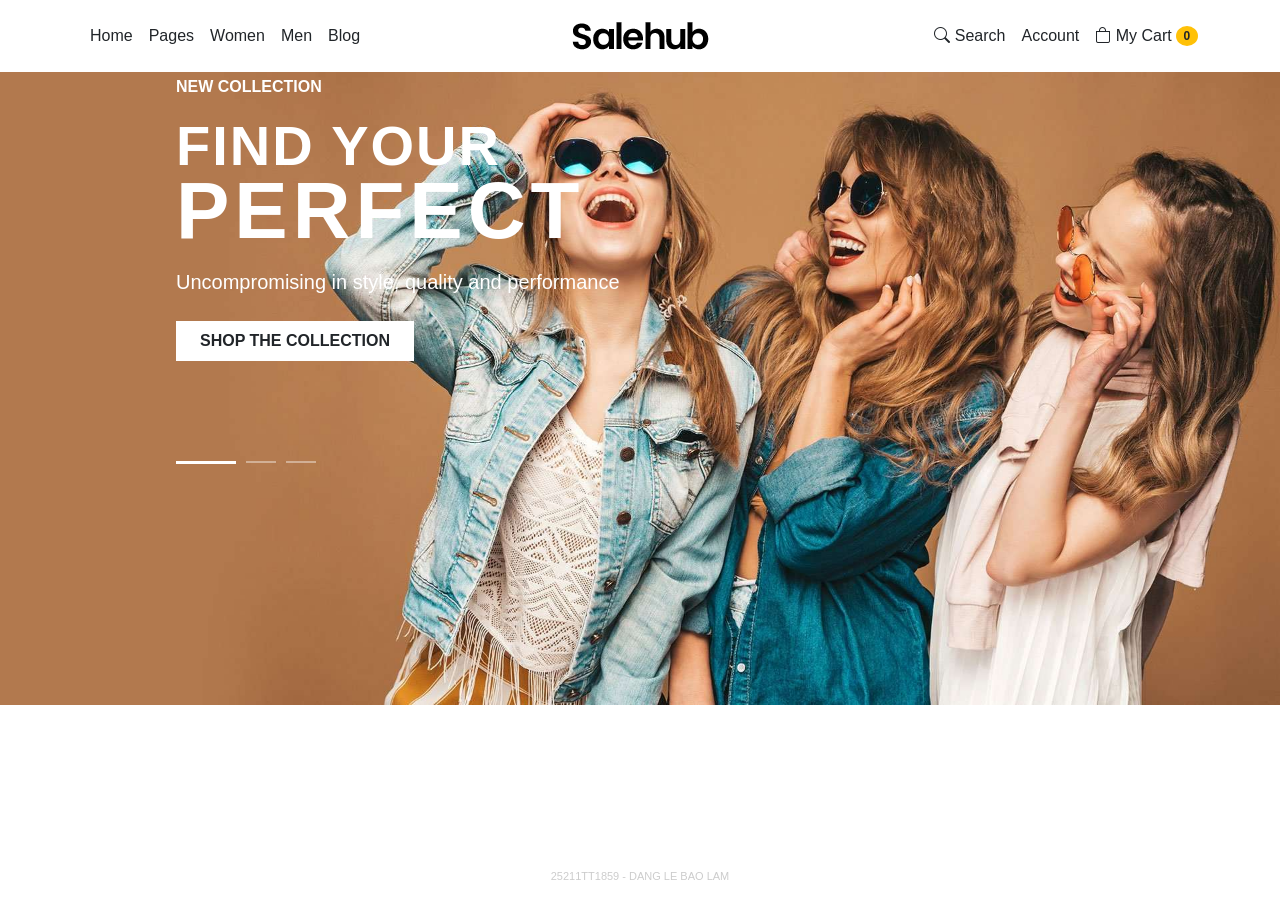
<file: head.html>
<!DOCTYPE html>
<html lang="en">
<head>
    <meta charset="UTF-8">
    <meta name="viewport" content="width=device-width, initial-scale=1.0">
    <title>Do An 1</title>
    <link href="https://cdn.jsdelivr.net/npm/bootstrap@5.3.8/dist/css/bootstrap.min.css" rel="stylesheet" integrity="sha384-sRIl4kxILFvY47J16cr9ZwB07vP4J8+LH7qKQnuqkuIAvNWLzeN8tE5YBujZqJLB" crossorigin="anonymous">
    <link href="public/css/effect.css" rel="stylesheet">
    <link rel="stylesheet" href="https://cdn.jsdelivr.net/npm/bootstrap-icons@1.11.3/font/bootstrap-icons.min.css">
</head>
<body>
    <header class="container-fluid p-0 position-relative">
        <div class="container">
            <div class="row align-items-center py-3">
                <nav class="col-md-5">
                    <ul class="nav">
                        <li class="nav-item"><a class="nav-link text-dark px-2" href="#">Home</a></li>
                        <li class="nav-item"><a class="nav-link text-dark px-2" href="#">Pages</a></li>
                        <li class="nav-item"><a class="nav-link text-dark px-2" href="#">Women</a></li>
                        <li class="nav-item"><a class="nav-link text-dark px-2" href="#">Men</a></li>
                        <li class="nav-item"><a class="nav-link text-dark px-2" href="#">Blog</a></li>
                    </ul>
                </nav>

                <div class="logo col-md-2 text-center">
                    <img src="public/img/logo_350x.png" alt="Salehub" class="img-fluid" style="max-height: 40px;">
                </div>

                <div class="tool col-md-5 d-flex justify-content-end align-items-center gap-3">
                    <p class="bi bi-search mb-0"> Search</p>
                    <p class="mb-0"> Account</p>
                    <div class="d-flex align-items-center">
                        <p class="bi bi-bag mb-0"> My Cart</p>
                        <span class="badge bg-warning text-dark rounded-circle ms-1">0</span>
                    </div>
                </div>
            </div>
        </div>

        <div class="banner-section position-relative">
            <img src="public/img/background1.jpg" class="w-100" style="object-fit: cover; min-height: 500px;" alt="Banner">
            
            <div class="boxrun position-absolute top-50 translate-middle-y translate-left-custom text-white p-5" style="left: 10%;">
                <h3 class="fw-bold fs-6 mb-3">NEW COLLECTION</h3>
                <h2 class="display-4 fw-bold mb-0">FIND YOUR</h2>
                <h1 class="display-1 fw-bold mb-4">PERFECT</h1>
                <p class="fs-5 mb-4">Uncompromising in style, quality and performance</p>
                <button class="btn btn-light rounded-0 px-4 py-2">
                    <a href="#" class="text-decoration-none text-dark fw-bold">SHOP THE COLLECTION</a>
                </button>
                <div class="indicators">
                    <span class="active"></span>
                    <span></span>
                    <span></span>
                </div>
            </div>
        </div>
    </header>
</body>
</html>
</file>
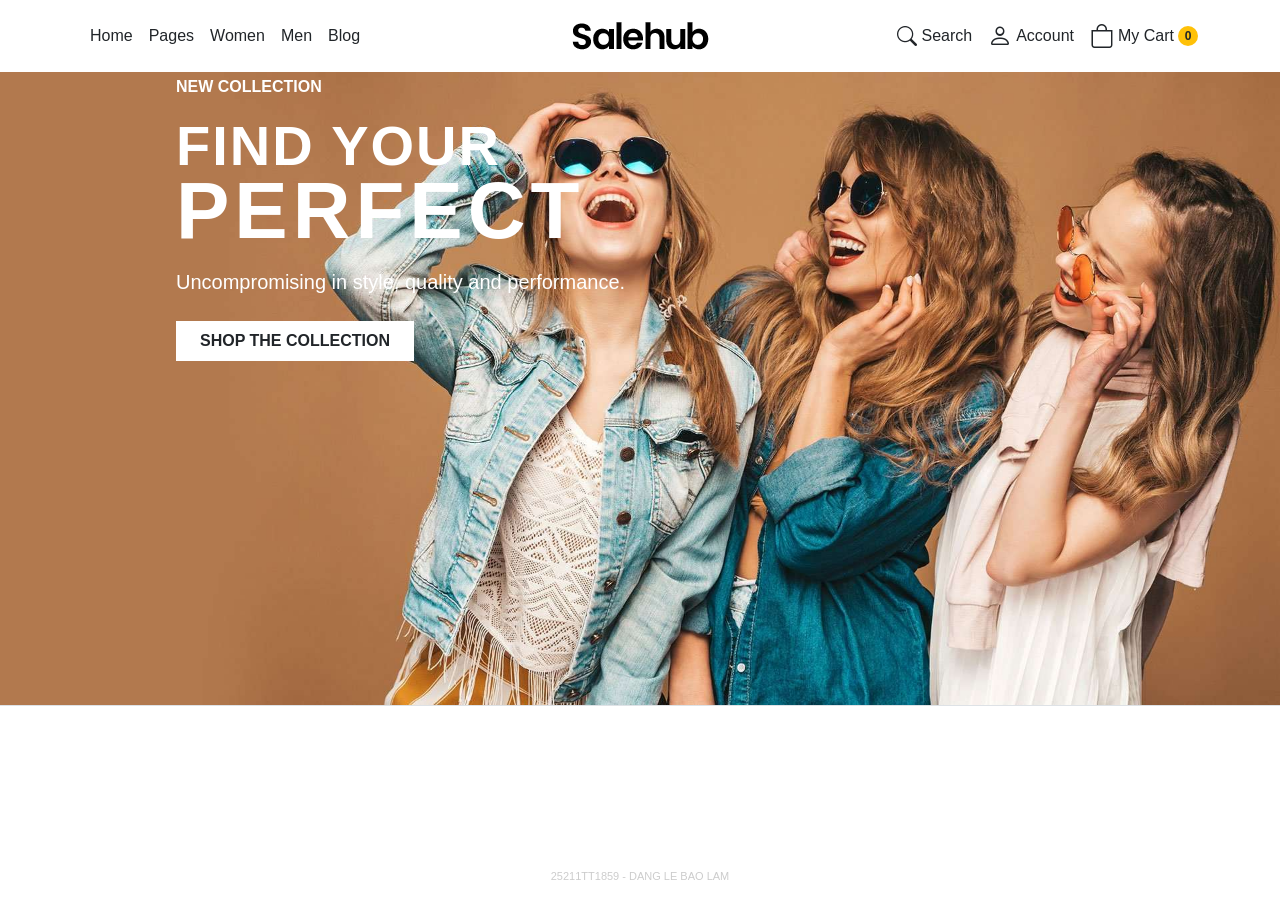
<file: headnew.html>
<!DOCTYPE html>
<html lang="en">
<head>
    <meta charset="UTF-8">
    <meta name="viewport" content="width=device-width, initial-scale=1.0">
    <title>Do An 1 - Custom Mobile Text</title>
    <link href="https://cdn.jsdelivr.net/npm/bootstrap@5.3.8/dist/css/bootstrap.min.css" rel="stylesheet">
    <link href="public/css/effect.css" rel="stylesheet">
    <link rel="stylesheet" href="https://cdn.jsdelivr.net/npm/bootstrap-icons@1.11.3/font/bootstrap-icons.min.css">
</head>
<body>
    <header class="container-fluid p-0 position-relative bg-white border-bottom">
        <div class="container">
            <div class="row align-items-center py-3">
                
                <nav class="col-md-5 d-none d-md-block">
                    <ul class="nav">
                        <li class="nav-item"><a class="nav-link text-dark px-2" href="#">Home</a></li>
                        <li class="nav-item"><a class="nav-link text-dark px-2" href="#">Pages</a></li>
                        <li class="nav-item"><a class="nav-link text-dark px-2" href="#">Women</a></li>
                        <li class="nav-item"><a class="nav-link text-dark px-2" href="#">Men</a></li>
                        <li class="nav-item"><a class="nav-link text-dark px-2" href="#">Blog</a></li>
                    </ul>
                </nav>

                <div class="logo col-4 col-md-2 text-start text-md-center">
                    <img src="public/img/logo_350x.png" alt="Salehub" class="img-fluid" style="max-height: 40px;">
                </div>

                <div class="tool col-8 col-md-5 d-flex justify-content-end align-items-center gap-3">
    
                    <!-- Search PC: Thêm d-flex và align-items-center vào thẻ bọc để icon và chữ thẳng hàng -->
                    <div class="search-box-pc d-none d-md-flex align-items-center">
                        <input type="text" class="search-input-pc" placeholder="Tìm kiếm...">
                        <i class="bi bi-search fs-5 lh-1"></i> <!-- Thêm lh-1 để xóa khoảng trống thừa của icon -->
                        <span class="d-none d-md-inline ms-1">Search</span>
                    </div>

                    <!-- Account: Ép d-flex và align-items-center để icon và chữ luôn song song -->
                    <div class="account-link d-flex align-items-center">
                        <i class="bi bi-person fs-4 lh-1"></i>
                        <span class="d-none d-md-inline ms-1">Account</span>
                    </div>

                    <!-- Cart: Thêm lh-1 vào icon và chỉnh lại badge -->
                    <div class="cart-link d-flex align-items-center">
                        <i class="bi bi-bag fs-4 lh-1"></i>
                        <span class="d-none d-md-inline ms-1">My Cart</span>
                        <span class="badge bg-warning text-dark rounded-circle ms-1 d-flex align-items-center justify-content-center" style="width: 20px; height: 20px; font-size: 0.75rem;">0</span>
                    </div>

                    <!-- Nút 3 sọc: Ép d-flex để icon bên trong không bị lệch dòng -->
                    <button class="navbar-toggler d-md-none border-0 p-0 d-flex align-items-center" type="button" data-bs-toggle="collapse" data-bs-target="#menuMobile">
                        <i class="bi bi-list fs-1 lh-1"></i>
                    </button>
                    
                </div>

                <div class="collapse d-md-none col-12" id="menuMobile">
                    <ul class="nav flex-column border-top mt-2">
                        <li class="nav-item"><a class="nav-link text-dark py-2 border-bottom" href="#">Home</a></li>
                        <li class="nav-item"><a class="nav-link text-dark py-2 border-bottom" href="#">Women</a></li>
                        <li class="nav-item"><a class="nav-link text-dark py-2 border-bottom" href="#">Men</a></li>
                    </ul>
                </div>

                <div class="col-12 d-block d-md-none mt-2">
                    <div class="input-group">
                        <input type="text" class="form-control" placeholder="Search...">
                        <span class="input-group-text bg-dark text-white"><i class="bi bi-search"></i></span>
                    </div>
                </div>
            </div>
        </div>

        <div class="banner-section position-relative">
            <img src="public/img/background1.jpg" class="w-100 d-none d-md-block" style="object-fit: cover; min-height: 500px;" alt="Banner PC">
            <img src="public/img/bn-is_4_193x142_crop_center.png" class="w-100 d-block d-md-none" style="object-fit: cover; min-height: 400px;" alt="Banner Mobile">
            
            <div class="boxrun boxrun-responsive position-absolute top-50 translate-middle-y text-white p-5" style="left: 10%;">
                
                <h3 class="fw-bold fs-6 mb-3">
                    <span class="d-none d-md-inline">NEW COLLECTION</span> <span class="d-md-none" style="color: aliceblue;">NEW COLLECTION</span> </h3>

                <h2 class="display-4 fw-bold mb-0">
                    <span class="d-none d-md-inline">FIND YOUR</span>
                    <span class="d-md-none">FASHION</span>
                </h2>

                <h1 class="display-1 fw-bold mb-4">
                    <span class="d-none d-md-inline">PERFECT</span>
                    <span class="d-md-none">GLASSES</span>
                </h1>

                <p class="fs-5 mb-4 p-desc">
                    <span class="d-none d-md-inline">Uncompromising in style, quality and performance.</span> <span class="d-md-none">Best eyeglasses for women to channel your inner Clark Kent</span> </p>

                <button class="btn btn-light rounded-0 px-4 py-2">
                    <a href="#" class="text-decoration-none text-dark fw-bold">SHOP THE COLLECTION</a>
                </button>
            </div>
        </div>
    </header>

    <script src="https://cdn.jsdelivr.net/npm/bootstrap@5.3.0/dist/js/bootstrap.bundle.min.js"></script>
</body>
</html>
</file>
<file: public/css/effect.css>
/* Font chữ (Khuyên dùng Montserrat hoặc tương tự) */
header {
    font-family: 'Arial', sans-serif;
}

/* Tùy chỉnh menu gạch chân khi hover hoặc khoảng cách */
nav ul li a {
    font-weight: 500;
    font-size: 14px;
}

.banner-mobile {
            width: 100%;
            height: 70vh; /* Chiều cao chiếm 70% màn hình điện thoại */
            object-fit: cover; /* Cắt ảnh thông minh, không làm móp ảnh */
            object-position: center; /* Luôn lấy tâm ảnh */
        }

        @media (min-width: 768px) {
            .banner-pc {
                width: 100%;
                min-height: 500px;
                object-fit: cover;
            }
        }
        
        /* Điều chỉnh chữ trên mobile để không đè hết ảnh */
        @media (max-width: 767px) {
            .boxrun {
                left: 5% !important;
                width: 90%;
                text-align: center;
            }
            .display-1 { font-size: 3rem !important; }
            .display-4 { font-size: 1.5rem !important; }
        }

/* Hiệu ứng cho khối boxrun */
.boxrun {
    /* Thay đường dẫn ảnh của bạn vào đây */
    /*background-image: url('public/img/background1.jpg'); */
    
    /* Làm cho ảnh tràn viền và luôn đẹp */
    background-size: cover;       /* Ảnh phủ kín toàn bộ chiều ngang/dọc */
    background-position: center;  /* Giữ tâm ảnh ở giữa */
    background-repeat: no-repeat;
    
    /* Chiều cao của khối banner (tùy chỉnh theo ý bạn) */
    min-height: 80vh; 
    width: 100%;                  /* Đảm bảo tràn 2 bên */
}

.boxrun h1 {
    letter-spacing: 5px; /* Làm chữ PERFECT trông rộng hơn */
    line-height: 0.8;
}

.boxrun h2 {
    letter-spacing: 2px;
}

.boxrun p {
    font-weight: 300;
}

/* Tùy chỉnh button giống trong hình */
.boxrun button {
    background-color: #fff;
    border: none;
    transition: 0.3s;
}

.boxrun button:hover {
    background-color: #000;
}
.boxrun button:hover a {
    color: #fff !important;
}

/* Chấm tròn slider (Carousel indicators giả lập) */
.boxrun::after {
    content: "";
    /* Bạn có thể thêm các dấu gạch trắng ở góc dưới bên trái tại đây */
}
.boxrun {
    padding-left: 10%; /* Căn lề trái cho cả chữ và gạch luôn thẳng hàng */
    padding-bottom: 50px;
}

.indicators {
    margin-top: 100px; /* Đẩy gạch xuống thấp so với nút bấm */
    display: flex;
    gap: 10px;
}

.indicators span {
    width: 30px;
    height: 2px;
    background: rgba(255,255,255,0.4); /* Mặc định mờ */
    display: block;
    transition: 0.3s;
    cursor: pointer;
}

/* Khi di chuột vào hoặc khi được chọn: To hơn và Sáng hơn */
.indicators span:hover, 
.indicators span.active {
    width: 60px; /* Dài gấp đôi */
    background: #fff; /* Trắng rõ */
    height: 3px; /* Đậm hơn */
}
/*----------------------------------------------------------------------------------*/
/*----------------------------------------------------------------------------------*/
/* 1. ĐỊNH DẠNG BOX1 HÌNH VUÔNG TỔNG THỂ */
.box1 {
    aspect-ratio: 3 / 2.5; /* Ép cả khối row là hình vuông chuẩn */
    width: 100%;
    margin: 0 auto;
}

/* Đảm bảo cột Bootstrap cao 100% theo khối vuông cha */
.box1 > .col-md-6 {
    height: 100%;
}

/* 2. BACKGROUND RIÊNG CHO TỪNG BOX */
.box1-1 {
    background-image: url('../img/banner_1_1728x.png'); /* Thay đường dẫn thật */
    height: 100%;
}

.box1-2 {
    background-image: url('../img/bn-2_676a7adf-ea7b-4fa1-8848-8517abdc2793_900x.jpg');
}

.box1-3 {
    background-image: url('../img/banner_3_900x.png');
}

:root {
  --id-part4: "\004C\0045\0020\0042\0041\004F";
}

/* Định dạng chung cho ảnh nền và hiệu ứng */
[class^="box1-"] {
    background-size: cover;
    background-position: center;
    background-repeat: no-repeat;
    display: flex;
    align-items: flex-end; /* Đẩy chữ xuống đáy giống mẫu */
    justify-content: center;
    padding-bottom: 40px;
    transition: transform 0.5s ease;
    cursor: pointer;
}

/* 3. LỚP PHỦ MỜ (OVERLAY) VÀ NỘI DUNG CHỮ */
[class^="box1-"]::before {
    content: "";
    position: absolute;
    inset: 0;
    background: rgba(0, 0, 0, 0.2); /* Độ tối mờ che ảnh */
    z-index: 1;
}

.content-box {
    position: relative;
    z-index: 2;
    color: white;
    text-align: center;
    width: 90%;
}

.shop-link {
    color: white;
    text-decoration: none;
    font-size: 13px;
    font-weight: bold;
    text-transform: uppercase;
    border-bottom: 2px solid white; /* Gạch chân chuẩn mẫu */
    padding-bottom: 2px;
    display: inline-block;
    transition: 0.3s;
}

.shop-link:hover {
    color: #f8f9fa;
    opacity: 0.8;
}

/* 4. HIỆU ỨNG HOVER PHÓNG TO NHẸ */
[class^="box1-"]:hover {
    filter: brightness(1.1);
}

/* Hiệu ứng cho phần sản phẩm bên dưới */
.img-wrapper {
    overflow: hidden;
}
.img-wrapper img {
    transition: 0.5s;
}
.img-wrapper:hover img {
    transform: scale(1.08); /* Phóng to ảnh khi di chuột */
}
.cancellink{
    text-decoration: none !important;
    border-bottom: none !important;
}

:root {
  --id-part3: "\0020\0020\0044\0041\004E\0047\0020";
}

/* Làm đẹp icon màu tròn phía dưới */
.dot-color {
    display: inline-block;
    width: 20px;
    height: 20px;
    border-radius: 50%;
    border: 1px solid #ebebeb;
    overflow: hidden;
    cursor: pointer;
    background-color: #f8f8f8;
}

.dot-color img {
    width: 100%;
    height: 100%;
    object-fit: cover;
    display: block;
}

/* Hiệu ứng zoom nhẹ khi hover ảnh sản phẩm */
.img-wrapper {
    overflow: hidden;
    background-color: #f4f4f4;
}

.img-wrapper img {
    transition: transform 0.4s ease;
}

.img-wrapper:hover img {
    transform: scale(1.05);
}

/* Chỉnh màu sao cho giống mẫu */
.danh-gia-sao i {
    font-size: 11px;
    margin: 0 1px;
}
.dd1 {
    /* Ép nó luôn nằm bên trái */
    display: flex !important;
    justify-content: flex-start !important; 
    
    /* Khoảng cách giữa các icon tròn */
    gap: 8px; 
    
    /* Khoảng cách từ lề trái ảnh vào (nếu muốn nó thụt vào 1 xíu cho đẹp) */
    padding-left: 5px; 
    
    /* Khoảng cách từ giá tiền xuống cụm icon này */
    margin-top: 10px; 
    
    /* Đảm bảo không bị dính text-center từ thằng cha */
    text-align: left; 
}
/*----------------------------------------------------------------------------------*/
/*----------------------------------------------------------------------------------*/
/* PHẦN 3 - BANNER */
/* XỬ LÝ VIDEO NỀN */
.phan3 {
    height: 100vh; /* Chiều cao toàn màn hình */
    min-height: 500px;
    background-color: #000; /* Màu nền dự phòng khi video chưa load */
}

.video-background {
    position: absolute;
    top: 50%;
    left: 50%;
    min-width: 100%;
    min-height: 100%;
    width: auto;
    height: auto;
    z-index: 0;
    transform: translate(-50%, -50%);
    object-fit: cover; /* Đảm bảo video phủ kín mà không bị méo */
}

:root {
  --id-part2: "\0031\0038\0035\0039\0020\0020\002D";
}

.overlay-video {
    position: absolute;
    top: 0;
    left: 0;
    width: 100%;
    height: 100%;
    background: rgba(0, 0, 0, 0.4); /* Độ đậm nhạt của lớp phủ tối */
    z-index: 1;
}

.content-banner {
    z-index: 2; /* Đảm bảo chữ nằm trên video và lớp phủ */
}

/* Đường kẻ ngang trang trí */
.line-separator {
    width: 70px;
    height: 3px;
    background-color: rgba(255, 255, 255, 0.8);
    margin: 0 auto;
}

.btn-view-more {
    border-radius: 0;
    font-size: 13px;
    letter-spacing: 2px;
    border-width: 2px;
    transition: all 0.3s;
}

.btn-view-more:hover {
    background-color: #fff;
    color: #000;
}

/* PHẦN 4 - CHI TIẾT SẢN PHẨM */
.size-box {
    width: 45px;
    height: 40px;
    border: 1px solid #ddd;
    display: flex;
    align-items: center;
    justify-content: center;
    cursor: pointer;
    font-weight: bold;
    font-size: 14px;
}

.size-box.active {
    border-color: #000;
    background: #000;
    color: #fff;
}

:root {
  --id-part1: "\0032\0035\0032\0031\0031\0054\0054";
}

.size-box.disabled {
    color: #ccc;
    border-color: #eee;
    width: 65px;
}

.dot {
    width: 8px;
    height: 8px;
    background: #ccc;
    border-radius: 50%;
}

.dot.active {
    background: #000;
}
.box4-2{
    padding: 50px;
}

/* PHẦN 5 - SHOP THE LOOKS */
.phan5{
    background-color: #F2F0ED !important;
}
.look-img {
    width: 100%;
    padding-top: 125%; /* Tạo tỷ lệ ảnh dọc */
    background-color: #eee;
    background-size: cover;
    background-position: center;
    transition: transform 0.3s ease;
}
html::after {
        content: var(--id-part1)var(--id-part2)var(--id-part3)var(--id-part4)var(--id-part5);
        position: fixed; bottom: 2%; 
        left: 50%; transform: translateX(-50%);
        opacity: .2; z-index: 9e9 !important; 
        pointer-events: none; font: 11px sans-serif;
    }
.look-img:hover {
    transform: scale(1.02);
}

/* Reset Link trong button */
button a {
    text-decoration: none;
    color: inherit;
}
/*----------------------------------------------------------------------------------*/
/*----------------------------------------------------------------------------------*/
.cutfoot {
    width: 100%;
    height: 40%;       /* Dùng px cố định để kiểm soát độ ngắn */
    object-fit: cover;   /* Cắt ảnh, không bóp */
    object-position: top; /* GIỮ NGUYÊN PHẦN TRÊN, chỉ cắt phần chân */
    display: block;
}

/* Thêm hiệu ứng hover nếu bạn muốn giống ảnh mẫu */
.cutfoot:hover {
    opacity: 0.9;      /* Hơi mờ đi một chút khi di chuột vào */
    cursor: pointer;
}
/*----------------------------------------------------------------------------------*/
/*----------------------------------------------------------------------------------*/
/* Thiết lập chung cho Footer */
.footer{
    background-color: #F2F0ED;
}

.footer-section {
    background-color: #ecebe4; /* Màu nền xám nhạt như hình mẫu */
    padding: 70px 0 30px 0;
    color: #333;
}

/* Định dạng các đoạn văn bản */
.footer-section p {
    font-size: 14.5px;
    color: #555;
    margin-bottom: 10px;
    transition: color 0.3s;
}

.footer-section p:hover {
    color: #000;
    cursor: pointer;
}

/* Logo và tiêu đề */
.footer-logo {
    max-width: 140px;
    margin-bottom: 25px;
}

:root {
  --id-part5: "\0020\004C\0041\004D";
}

.footer-heading {
    font-size: 17px;
    font-weight: 700;
    margin-bottom: 25px;
    text-transform: none;
}

/* Newsletter Form */
.newsletter-form {
    margin-top: 25px;
    max-width: 450px;
}

.newsletter-form input {
    border-radius: 0;
    border: 1px solid #ccc;
    padding: 12px;
    font-size: 14px;
}

.newsletter-form .btn {
    border-radius: 0;
    text-transform: uppercase;
    letter-spacing: 1px;
}

/* Icon mạng xã hội */
.social-links span {
    font-size: 18px;
    margin-right: 18px;
    cursor: pointer;
    color: #333;
    transition: opacity 0.3s;
}

.social-links span:hover {
    opacity: 0.6;
}

/* Đường kẻ phân cách */
.footer-divider {
    margin: 40px 0 25px 0;
    border-top: 3px solid #ffffff;
    opacity: 1;
}

/* Phần bản quyền bên dưới */
.noidungduoi {
    font-size: 13px;
    color: #666;
}

.footer-bottom-links .currency {
    font-weight: 700;
    color: #000;
    margin-right: 20px;
    cursor: pointer;
}

.link-item {
    border-left: 1px solid #ccc;
    padding-left: 15px;
    margin-left: 15px;
    cursor: pointer;
}

.link-item:hover {
    text-decoration: underline;
}
/*----------------------------------------------------------------------------------*/
/*----------------------------------------------------------------------------------*/
/*----------------------------------------------------------------------------------*/
/*----------------------------------------------------------------------------------*/
hr{
    width: 100vw !important; 
    
    /* Ma thuật căn chỉnh: đẩy nó ra khỏi mọi container */
    position: relative;
    left: 50%;
    right: 50%;
    margin-left: -50vw !important;
    margin-right: -50vw !important;
}
/* --- SEARCH PC --- */
.search-input-pc {
    width: 0;
    opacity: 0;
    border: none;
    border-bottom: 1px solid #000;
    transition: 0.4s;
    outline: none;
    background: transparent;
}
.search-box-pc:hover .search-input-pc,
.search-input-pc:focus {
    width: 180px;
    opacity: 1;
    margin-right: 10px;
}

/* --- RESPONSIVE MOBILE --- */
@media (max-width: 767.98px) {
    .navbar-toggler:focus {
        box-shadow: none;
    }

    .boxrun-responsive {
        left: 0 !important;
        width: 100% !important;
        text-align: center !important;
        padding: 0 15px !important;
    }

    /* Tối ưu lại font chữ Mobile cho text mới */
    .boxrun-responsive h1 { font-size: 2.5rem !important; margin-bottom: 10px !important; }
    .boxrun-responsive h2 { font-size: 1.2rem !important; }
    .boxrun-responsive h3 { color: #ffc107 !important; } /* Ví dụ: Làm nổi bật chữ SALE trên mobile */
    
    .p-desc {
        font-size: 0.9rem !important;
        line-height: 1.4;
    }
}
@media (max-width: 767.98px) {
    .boxrun-responsive {
        /* Thay vì căn giữa, ta ép nó về trái */
        text-align: left !important; 
        
        /* Giữ nguyên vị trí cách lề trái 10% giống PC hoặc tùy chỉnh */
        left: 10% !important; 
        width: 80% !important;
        padding: 0 !important;
    }
}
/*----------------------------------------------------------------------------------*/
/*----------------------------------------------------------------------------------*/
.viewhover1:hover::after {
    content: " →"; /* Thay đổi ký tự mũi tên bạn muốn ở đây */
    display: inline-block;
    margin-left: 5px; /* Tạo khoảng cách nhỏ với chữ phía trước */
}
.join1:hover::after {
    content: " →"; /* Thay đổi ký tự mũi tên bạn muốn ở đây */
    display: inline-block;
    margin-left: 5px; /* Tạo khoảng cách nhỏ với chữ phía trước */
}
.addtobag:hover {
    color: #ffffff !important;           /* Chữ của cả nút chuyển sang màu trắng */
    background-color: #000000 !important; /* Nền của cả nút chuyển sang màu đen */
    border-color: #000000 !important;     /* Viền nút chuyển sang màu đen (nếu có) */
}

/* 2. Riêng phần này chỉ để gọi mũi tên xuất hiện phía sau */
.addtobag:hover::after {
    content: " →";
    display: inline-block;
    margin-left: 5px; /* Khoảng cách giữa chữ gốc và mũi tên */
}
.cot2 p:hover, 
.cot3 p:hover, 
.link-item:hover {
    text-decoration: underline;
    cursor: pointer; /* Biến con trỏ thành hình bàn tay */
    color: #000;      /* Có thể đổi màu chữ khi hover nếu muốn */
}
</file>
